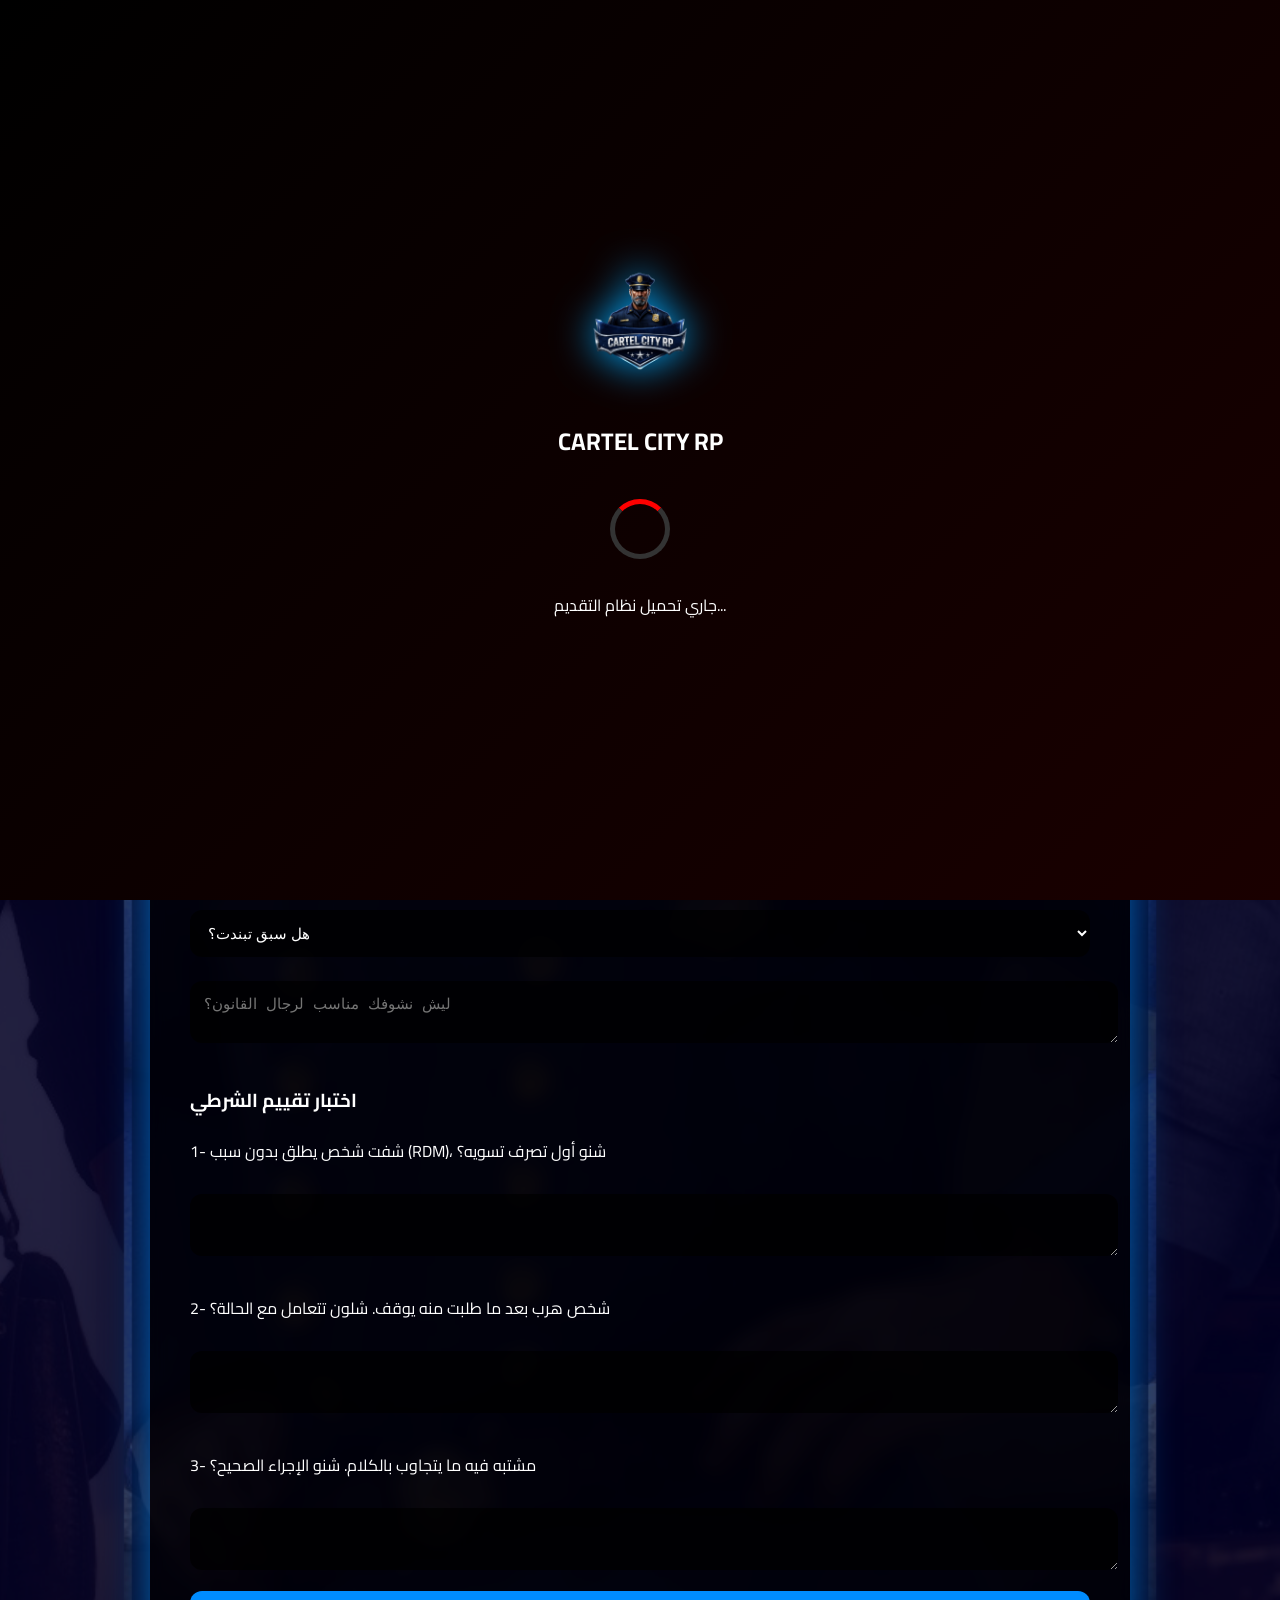
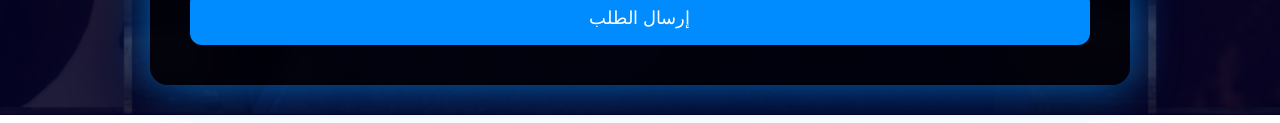
<file: index.html>
<!DOCTYPE html>
<html lang="ar">
<head>
<meta charset="UTF-8">
<title>CARTEL CITY RP - تقديم رجال القانون</title>
<link rel="stylesheet" href="style.css">
<link href="https://fonts.googleapis.com/css2?family=Cairo:wght@400;700&display=swap" rel="stylesheet">

<style>
/* شاشة التحميل */
#loader{
position:fixed;
top:0;
left:0;
width:100%;
height:100vh;
background:linear-gradient(135deg,#000,#1a0000);
display:flex;
justify-content:center;
align-items:center;
flex-direction:column;
z-index:9999;
color:white;
font-family:'Cairo',sans-serif;
transition:opacity 0.6s ease;
}

.loader-logo{
width:120px;
animation:rotate 3s linear infinite;
margin-bottom:15px;
}

.spinner{
width:50px;
height:50px;
border:5px solid #333;
border-top:5px solid red;
border-radius:50%;
animation:spin 1s linear infinite;
margin:15px 0;
}

@keyframes spin{
0%{transform:rotate(0deg);}
100%{transform:rotate(360deg);}
}

@keyframes rotate{
0%{transform:rotate(0deg);}
100%{transform:rotate(360deg);}
}
</style>
</head>

<body>

<!-- شاشة التحميل -->
<div id="loader">
<img src="logo.png" class="loader-logo">
<h2>CARTEL CITY RP</h2>
<div class="spinner"></div>
<p>جاري تحميل نظام التقديم...</p>
</div>

<div class="overlay">

<header>
<img src="logo.png" class="logo-img">
<div class="logo-text">CARTEL CITY RP</div>
</header>

<div class="nav">
<a href="index.html">التقديم</a>
<a href="rules.html">القوانين</a>
</div>

<div class="section">

<h2>استبيان التقديم لرجال القانون 👮‍♂️</h2>

<form id="applyForm">

<input type="text" id="name" placeholder="اسمك داخل السيرفر" required>
<input type="text" id="discord" placeholder="Discord ID" required>
<input type="number" id="age" placeholder="عمرك" required>
<input type="number" id="hours" placeholder="كم ساعة لعب عندك؟" required>

<select id="mic" required>
<option value="">هل لديك مايك ممتاز؟</option>
<option>نعم</option>
<option>لا</option>
</select>

<select id="record" required>
<option value="">هل سبق تبندت؟</option>
<option>نعم</option>
<option>لا</option>
</select>

<textarea id="why" placeholder="ليش نشوفك مناسب لرجال القانون؟" required></textarea>

<h3>اختبار تقييم الشرطي</h3>

<p>1- شفت شخص يطلق بدون سبب (RDM)، شنو أول تصرف تسويه؟</p>
<textarea id="q1" required></textarea>

<p>2- شخص هرب بعد ما طلبت منه يوقف. شلون تتعامل مع الحالة؟</p>
<textarea id="q2" required></textarea>

<p>3- مشتبه فيه ما يتجاوب بالكلام. شنو الإجراء الصحيح؟</p>
<textarea id="q3" required></textarea>

<button type="submit">إرسال الطلب</button>

</form>

</div>
</div>

<script>

/* إخفاء شاشة التحميل */
window.addEventListener("load",function(){
setTimeout(function(){
document.getElementById("loader").style.opacity="0";
setTimeout(function(){
document.getElementById("loader").style.display="none";
},600);
},2000);
});

const WEBHOOK_URL = "PUT_YOUR_WEBHOOK_HERE";

document.getElementById("applyForm").addEventListener("submit", async function(e){
e.preventDefault();

const data = {
embeds:[{
title:"طلب انضمام لرجال القانون",
color:16711680,
fields:[
{name:"الاسم", value:document.getElementById("name").value},
{name:"Discord ID", value:document.getElementById("discord").value},
{name:"العمر", value:document.getElementById("age").value},
{name:"ساعات اللعب", value:document.getElementById("hours").value},
{name:"هل لديه مايك", value:document.getElementById("mic").value},
{name:"سجل سابق (باند)", value:document.getElementById("record").value},
{name:"ليش مناسب", value:document.getElementById("why").value},
{name:"سؤال 1", value:document.getElementById("q1").value},
{name:"سؤال 2", value:document.getElementById("q2").value},
{name:"سؤال 3", value:document.getElementById("q3").value}
],
footer:{text:"CARTEL CITY RP - Police Department"}
}]
};

await fetch(WEBHOOK_URL,{
method:"POST",
headers:{"Content-Type":"application/json"},
body:JSON.stringify(data)
});

alert("🚔 تم إرسال طلبك بنجاح");
document.getElementById("applyForm").reset();
});
</script>

</body>
</html>
</file>
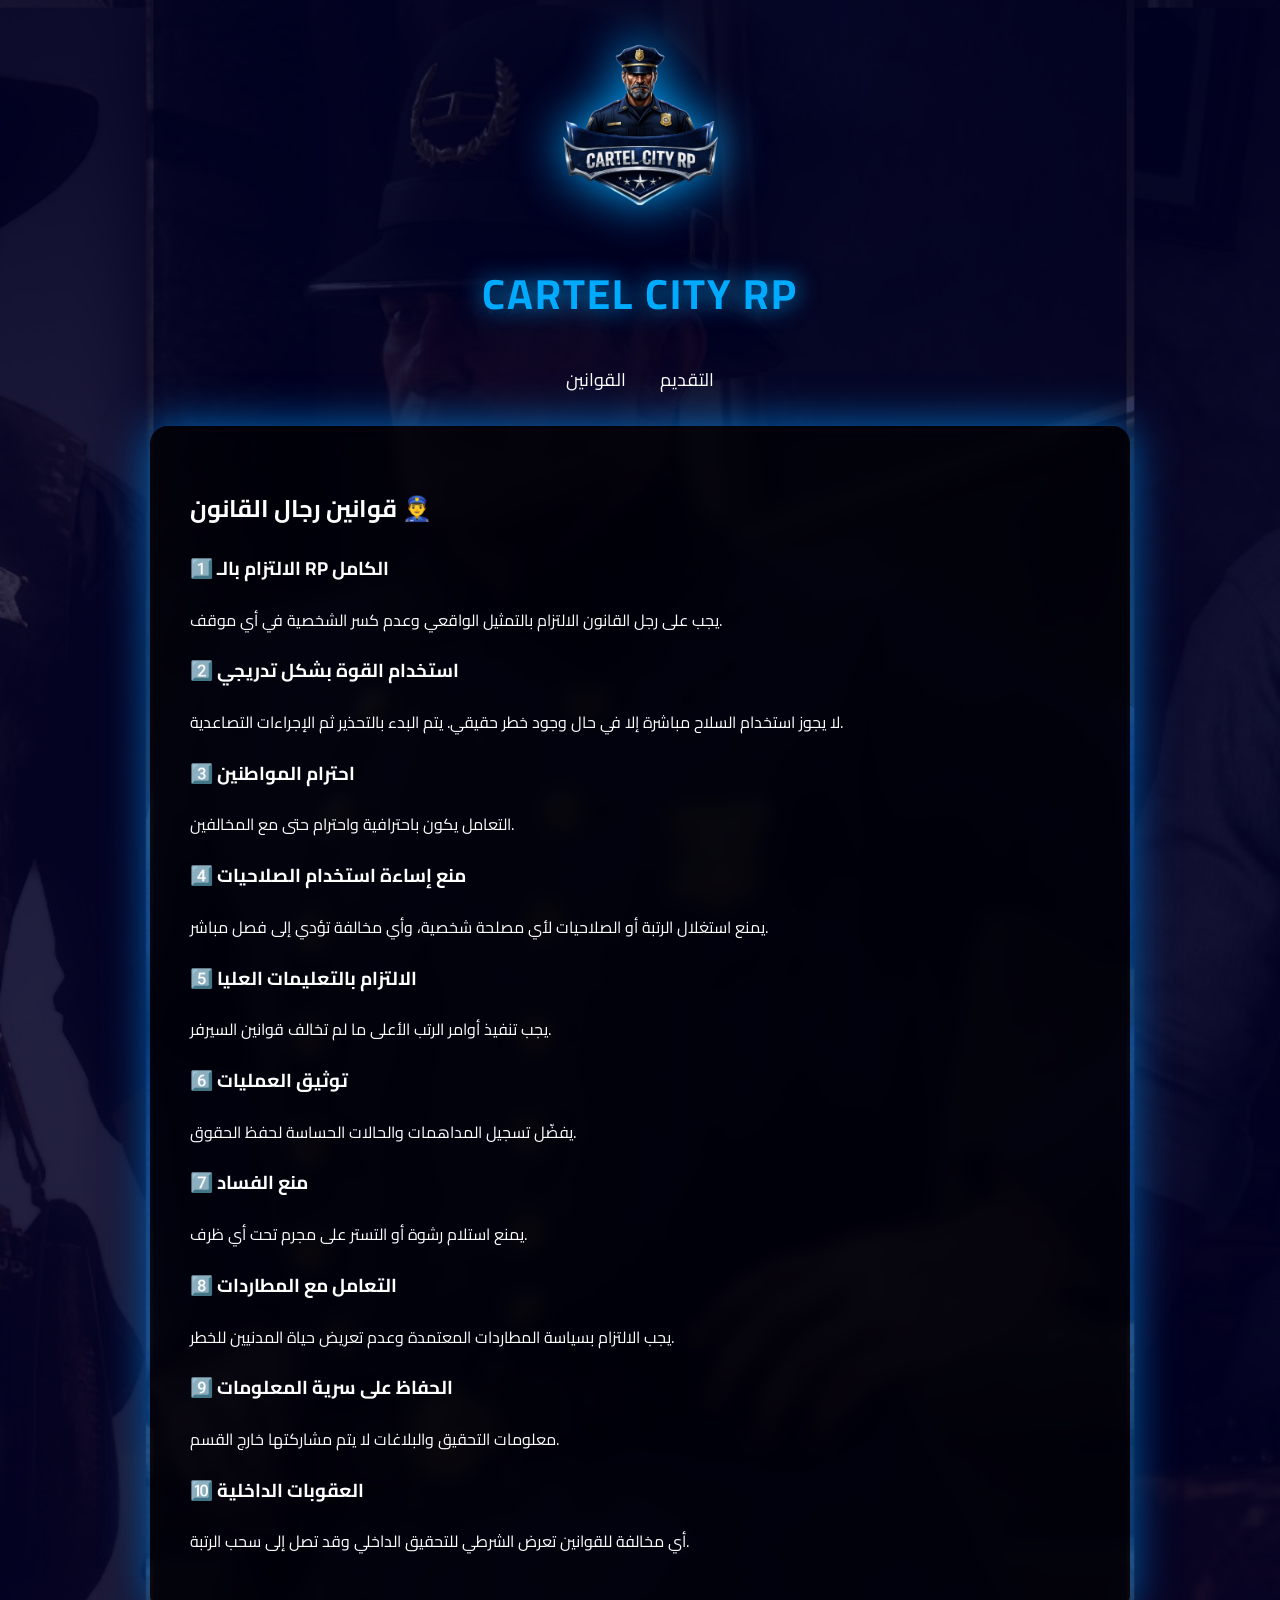
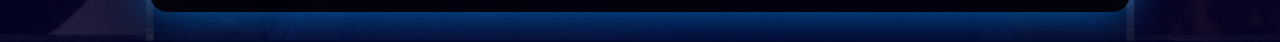
<file: rules.html>
<!DOCTYPE html>
<html lang="ar">
<head>
<meta charset="UTF-8">
<title>CARTEL CITY RP - قوانين رجال القانون</title>
<link rel="stylesheet" href="style.css">
<link href="https://fonts.googleapis.com/css2?family=Cairo:wght@400;700&display=swap" rel="stylesheet">
</head>
<body>

<div class="overlay">

<header>
<img src="logo.png" class="logo-img">
<div class="logo-text">CARTEL CITY RP</div>
</header>

<div class="nav">
<a href="index.html">التقديم</a>
<a href="rules.html">القوانين</a>
</div>

<div class="section">

<h2>قوانين رجال القانون 👮‍♂️</h2>

<h3>1️⃣ الالتزام بالـ RP الكامل</h3>
<p>يجب على رجل القانون الالتزام بالتمثيل الواقعي وعدم كسر الشخصية في أي موقف.</p>

<h3>2️⃣ استخدام القوة بشكل تدريجي</h3>
<p>لا يجوز استخدام السلاح مباشرة إلا في حال وجود خطر حقيقي. يتم البدء بالتحذير ثم الإجراءات التصاعدية.</p>

<h3>3️⃣ احترام المواطنين</h3>
<p>التعامل يكون باحترافية واحترام حتى مع المخالفين.</p>

<h3>4️⃣ منع إساءة استخدام الصلاحيات</h3>
<p>يمنع استغلال الرتبة أو الصلاحيات لأي مصلحة شخصية، وأي مخالفة تؤدي إلى فصل مباشر.</p>

<h3>5️⃣ الالتزام بالتعليمات العليا</h3>
<p>يجب تنفيذ أوامر الرتب الأعلى ما لم تخالف قوانين السيرفر.</p>

<h3>6️⃣ توثيق العمليات</h3>
<p>يفضّل تسجيل المداهمات والحالات الحساسة لحفظ الحقوق.</p>

<h3>7️⃣ منع الفساد</h3>
<p>يمنع استلام رشوة أو التستر على مجرم تحت أي ظرف.</p>

<h3>8️⃣ التعامل مع المطاردات</h3>
<p>يجب الالتزام بسياسة المطاردات المعتمدة وعدم تعريض حياة المدنيين للخطر.</p>

<h3>9️⃣ الحفاظ على سرية المعلومات</h3>
<p>معلومات التحقيق والبلاغات لا يتم مشاركتها خارج القسم.</p>

<h3>🔟 العقوبات الداخلية</h3>
<p>أي مخالفة للقوانين تعرض الشرطي للتحقيق الداخلي وقد تصل إلى سحب الرتبة.</p>

</div>

</div>

</body>
</html>
</file>
<file: style.css>
body{
margin:0;
font-family:'Cairo', sans-serif;
background:url('background.png') no-repeat center center/cover;
color:white;
overflow-x:hidden;
}

.overlay{
background:rgba(0,0,40,0.80);
min-height:100vh;
padding:30px;
animation: fadeInMain 1.2s ease-in-out;
}

header{
text-align:center;
margin-bottom:30px;
}

.logo-img{
width:200px; /* تم تكبير اللوقو */
margin-bottom:15px;
filter: drop-shadow(0 0 25px #00aaff);
transition:0.4s;
}

.logo-img:hover{
transform:scale(1.05);
filter: drop-shadow(0 0 35px #00ccff);
}

.logo-text{
font-size:42px;
color:#00aaff;
text-shadow:0 0 25px #00aaff;
font-weight:bold;
letter-spacing:2px;
}

.nav{
text-align:center;
margin-bottom:30px;
}

.nav a{
color:white;
margin:0 15px;
text-decoration:none;
font-size:18px;
transition:0.3s;
}

.nav a:hover{
color:#00aaff;
text-shadow:0 0 10px #00aaff;
}

.section{
max-width:900px;
margin:auto;
background:rgba(0,0,0,0.70);
padding:40px;
border-radius:18px;
box-shadow:0 0 45px rgba(0,150,255,0.7);
backdrop-filter:blur(8px);
animation: slideUp 1s ease;
}

input, textarea, select{
width:100%;
padding:14px;
margin:12px 0;
border:none;
border-radius:12px;
background:rgba(0,0,0,0.75);
color:white;
font-size:15px;
outline:none;
transition:0.3s;
}

input:focus, textarea:focus, select:focus{
box-shadow:0 0 15px #00aaff;
}

button{
width:100%;
padding:16px;
border:none;
border-radius:12px;
background:#008cff;
color:white;
font-size:18px;
cursor:pointer;
transition:0.3s;
}

button:hover{
background:#0066cc;
box-shadow:0 0 25px #00aaff;
transform:scale(1.02);
}

/* شاشة التحميل */
#loader {
position: fixed;
width: 100%;
height: 100vh;
background: linear-gradient(135deg,#0a0f1f,#001a33);
display: flex;
justify-content: center;
align-items: center;
z-index: 9999;
color: white;
}

.loader-content {
text-align: center;
animation: fadeIn 1s ease-in-out;
}

.loader-logo {
width: 150px;
margin-bottom: 20px;
animation: pulse 2s infinite;
filter: drop-shadow(0 0 20px #00aaff);
}

.spinner {
margin: 20px auto;
width: 60px;
height: 60px;
border: 6px solid #123;
border-top: 6px solid #00aaff;
border-radius: 50%;
animation: spin 1s linear infinite;
}

/* أنيميشن */
@keyframes spin {
0% {transform: rotate(0deg);}
100% {transform: rotate(360deg);}
}

@keyframes pulse {
0% {transform:scale(1);}
50% {transform:scale(1.1);}
100% {transform:scale(1);}
}

@keyframes fadeIn {
from {opacity:0;}
to {opacity:1;}
}

@keyframes slideUp {
from {transform:translateY(40px); opacity:0;}
to {transform:translateY(0); opacity:1;}
}

@keyframes fadeInMain {
from {opacity:0;}
to {opacity:1;}
}
</file>
